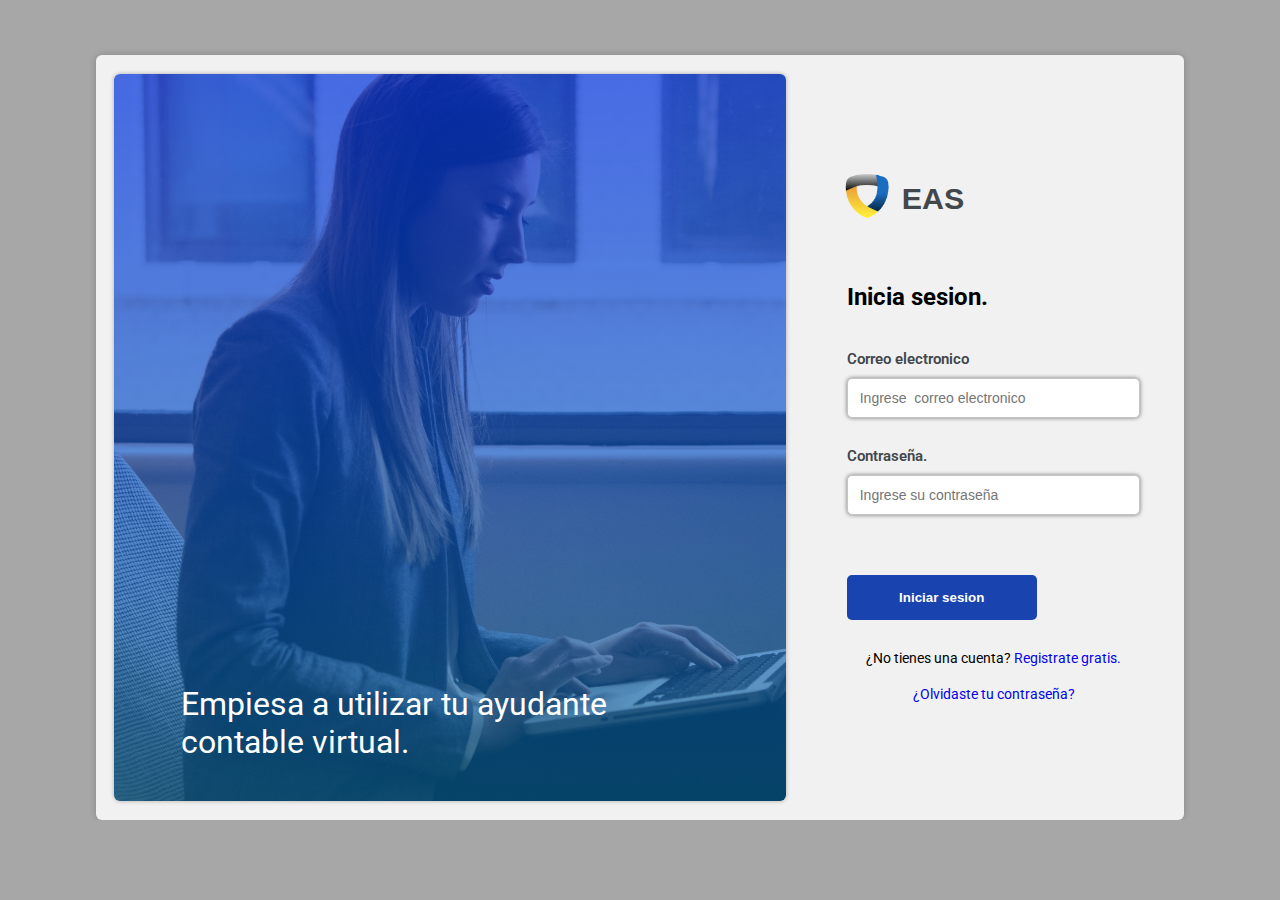
<file: Inicio-sesion.html>
<!DOCTYPE html>
<html lang="en">
<head>
    <meta charset="UTF-8">
    <meta http-equiv="X-UA-Compatible" content="IE=edge">
    <meta name="viewport" content="width=device-width, initial-scale=1.0">
    <link rel="stylesheet" href="Estilos-css/Registrar.css">
    <title>EAS/Inicio-Sesion</title>
</head>
<body>
    <main>
        <div class="contenedor-1">
            <div class="contenedor-1-1">
                <div class="img-f">
                    <h2>Empiesa a utilizar tu ayudante contable virtual. </h2>
                </div>
            </div>
            <div class="contenedor-1-2">
                <div class="logo-1">
                    <img src="Recursos/Imagenes/logo-removebg-preview.png" alt="">
                    <h1>EAS</h1>
                </div>
                <h3>Inicia sesion.</h3>
                <form action="">
                    <div class="cont-caja">
                        <p>Correo electronico</p>
                        <input placeholder="Ingrese  correo electronico" required class="caja" type="email">
                    </div>
                    <div class="cont-caja">
                        <p>Contraseña.</p>
                        <input placeholder="Ingrese su contraseña" class="caja" type="password" required>
                    </div>
                    <input class="btn btn2" type="submit" value="Iniciar sesion"> 
                </form>
                <div class="con-parb">
                    <p class="enl en1">¿No tienes una cuenta? <a href="#">Registrate gratis.</a></p>
                    <p  class="enl"><a href="#" class="  recuperarcontra">¿Olvidaste tu contraseña?</a></p>
                </div>
            </div>
        </div>
    </main>
</body>
</html>
</file>
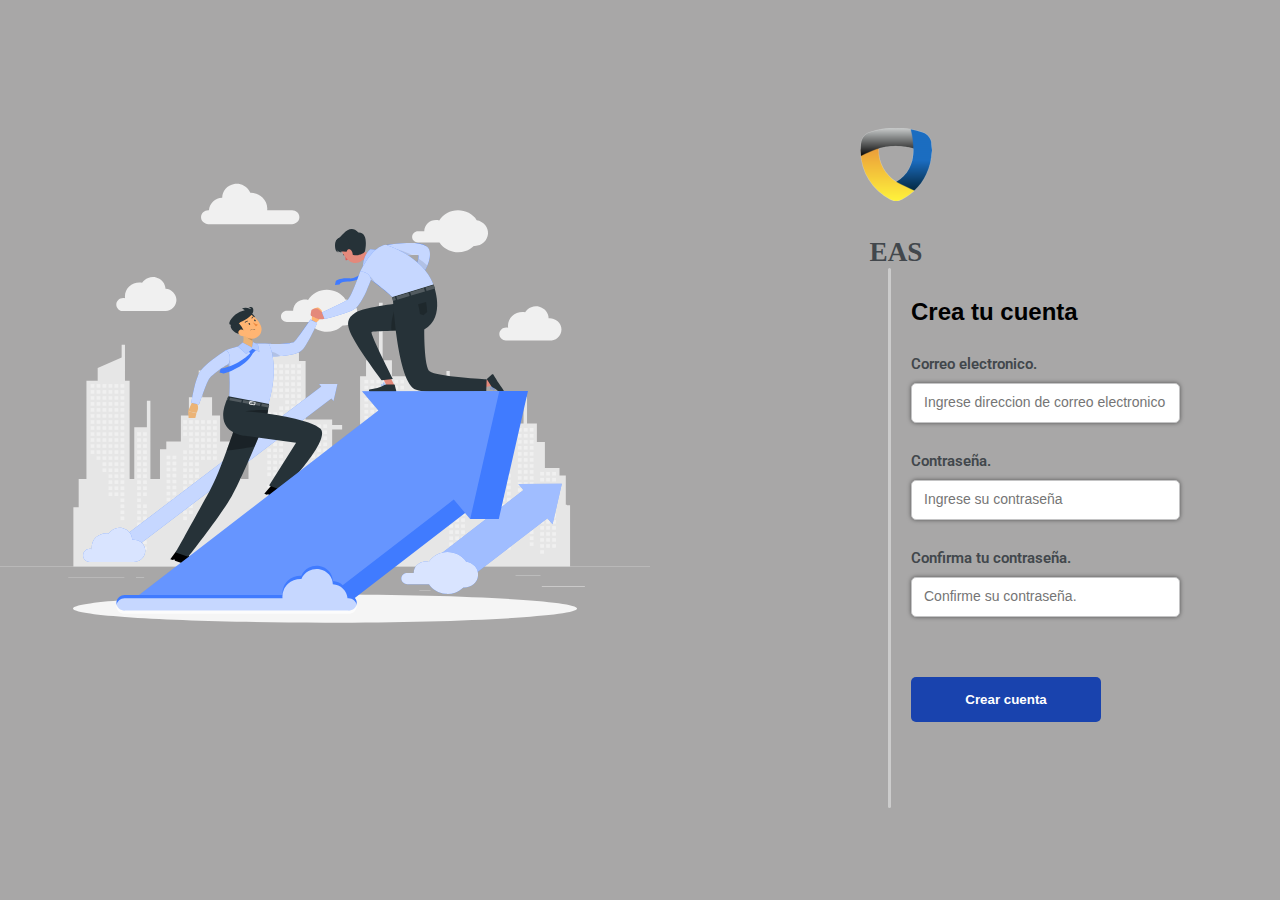
<file: Registrar-2.html>
<!DOCTYPE html>
<html lang="en">
<head>
    <meta charset="UTF-8">
    <meta http-equiv="X-UA-Compatible" content="IE=edge">
    <meta name="viewport" content="width=device-width, initial-scale=1.0">
    <link rel="stylesheet" href="Estilos-css/Registrar.css">
    <title>Document</title>
</head>
<body>
    <main>
        <div class="cont-1">
            <img class="Imagen" src="Recursos/Imagenes/fondo-registrarse-2.png" alt="">
         
            <img class="Imagen-1" src="Recursos/Imagenes/Inicio-sesion .svg" alt="">
        </div>
        <div class="cont-2">
            <div class="logo">
                <img src="Recursos/Imagenes/logo-removebg-preview.png" alt="">
                <h1>EAS</h1>
            </div>
            <div class="contenedor-segundap">
                <div class="part1">
                    <div class="part1-1-s">
                        
                    </div>
                   
                </div>
                <div class="barra">
                </div>
                <div class="part2">
                    <h2>Crea tu cuenta</h2>
                    <form action="">
                        <div class="cont-caja">
                            <p>Correo electronico.</p>
                            <input placeholder="Ingrese direccion de correo electronico" required class="caja" type="email">
                        </div>
                        <div class="cont-caja">
                            <p>Contraseña.</p>
                            <input placeholder="Ingrese su contraseña" class="caja" type="password" required>
                        </div>
                        <div class="cont-caja">
                            <p>Confirma tu contraseña.</p>
                            <input placeholder="Confirme su contraseña." class="caja" type="password" required>
                        </div>
                        <input class="btn btn2" type="button" value="Crear cuenta">
                    </form>
                </div>
            </div>
        </div>
        
       
    </main>
    
</body>
</html>
</file>
<file: Estilos-css/Registrar.css>
@import url('https://fonts.googleapis.com/css2? family=Epilogue:wght@100;200;300;400;500;600;700;800;900&family=Raleway:wght@100;200;300;400;500;600;700;800;900&display=swap');
@import url('https://fonts.googleapis.com/css2?family=Roboto:wght@100;300;400;500;700;900&display=swap');
@import url('variables.css');
*
{
    margin: 0;
    padding: 0;
    box-sizing: border-box;
}
body
{
    width: 100%;
    background: rgb(168, 167, 167);
}

.contenedor
{
    position: relative;
height: 85vh;
width: 85%;
margin:auto auto;
background: rgb(241, 241, 241);
display: flex;
margin-top: 55px;
border-radius: 10px;
box-shadow: 0 0 7px rgba(0,0,0,.2); 
 
}
.logo-r
{
    position: relative;
    width: 80%;
    margin: 0;
    padding: 30px 0 0 30px;
}

.part1-r
{
    width: 35%;
    height: 100%;
    min-width: 360px;
}

.cont-part1-r
{
    width: 95%;
    height: 95%;
    border-radius: 10px;
    background: var(--Azul-Primario);
    margin: auto auto;
    margin-top: 15px;
}
.cont-info
{
  width: 80%;
  margin: 30px auto;
}
.cont-info-condi
{
    width: 80%;
    
    margin-top: 80px;
}
.cont-condi-1
{
    position: relative;
    width: 80%;
    margin: 20px auto;
    background: #012fa3;
    border-radius: 7px;
    display: flex;
    height: 50px;
    align-items: center;
    justify-content: space-around;
    color: #ccc;
    
    cursor: pointer;
}
.cont-condi-1 h4{
    font-family: var(--Roboto);
    font-weight: 500;
    font-size: 15px;
    text-align: left;
}
.cont-info h3
{
   font-family: var(--Roboto);
   color: #fff;
   font-size: 1.5em;
   font-weight: 500;
}
.cont-info p
{
    width: 80%;
    margin: 20px 0;
   font-family: var(--Raleway);
   line-height: 25px;
   font-size: 14px;
   color: #ccc;
}
.part2-r
{
    width: 65%;
}
.con-formulario
{
    position: relative;
    width: 65%;
    height: 95%;
    margin: auto;
}
.slider-idicadores
{
    width: 60px;
    padding: 5px;
    position: relative;
    margin: 0 auto;
    bottom: -10px;
    display: flex;
    justify-content: space-between;
}
.slider-idicadores i
{
    font-size: 10px;
    color: rgb(194, 191, 191);
}
.slider-idicadores .Ci1
{
    color: #012fa3;
    transition: all .4s;
}
.slider-idicadores .Ci2
{
    color: #012fa3;
    transition: all .4s;
}
.slider-idicadores .Ci3
{
    color: #012fa3;
    transition: all .4s;
}
.formu-1-1
{
    width: 0;
    display:none;
    overflow: hidden;
}
.formu-2-2
{
    width: 0;
    display:none;
    overflow: hidden;
}
.cc1
{
    margin-top: 30px;
}
.formu-3-3
{
    width: 0;
    display:none;
    overflow: hidden;
}
.tercera-linia .part-1 input:nth-child(2)
{
   margin-left: 5px;
}
.tercera-linia .part-1 label
{
    font-family: var(--Roboto);
    font-size: 14px;
    margin-left: 3px;
}

.logo h3
{
    text-align: left;
    font-family: 'Roboto', sans-serif;
    font-size: 1.6em;
    font-weight: 800;
    margin-top: 10px;
}
.con-formulario>h3{
    font-family: 'Roboto', sans-serif;
    font-size: 1.2em;
    font-weight: 600;
  
}
.logo img
{
    width: 100px;
    height: 100px;
    
}

.con-formulario h3{
   padding: 10px 0;
}
.linia
{
          
}
.caja:focus-visible
{
    border: 1px solid var(--Azul-Primario);
}

.btn:hover
{
    background: #407BFF;
}
.part
{
    margin: 30px 0;
}
.part p
{
    font-family: 'Roboto', sans-serif;
    font-weight: 600;
    margin-bottom: 10px;
    font-size: 14.5px;
    color: var(--Gris-Primario);
}
.condiciones
{
    width: 100%;
    text-align: center;
    display: flex;
    justify-content: center;
}
.condiciones input
{
    margin-bottom: 30px;
}
.condiciones label
{
    margin-left: 10px;
    font-family:'Roboto', sans-serif; 
    font-size: 14px;

}
form
{
    width: 100%;
}
.btn
{
    position: relative;
    height: 45px;
    width: 100%;
    margin: 0 auto;
    border: none;
    border-radius: 5px;
    font-weight: bolder;
    background: var(--Azul-Primario);
    color: #ccc;
    margin-bottom: 30px;
    margin-top: 30px;
    cursor: pointer;
}
.enlace-in
{
    width: 100%;
    display: flex;
    justify-content: center;
}
.acceso-icio
{
   position: relative;
   margin: 0 auto;
   padding-bottom: 30px;
   font-family:'Roboto', sans-serif; 
   font-size: 14px;
}
.acceso-icio a{
    text-decoration: none;
    margin-left: 3px;
    color: var(--Azul-Primario);
}

/*? segunda pantalla de registrarse.*/
main
{
    width: 100%;
    overflow: hidden;
    display: flex;
    align-items: center;
}
.cont-2
{
    width: 60%;
    position: relative;
    justify-content: center;
    align-items: center;
}
.logo
{
    text-align: center;
}
.cont-caja::-webkit-input-placeholder
{
   font-size: 14px;
   padding-left: 7px;
   
}
.contenedor-segundap
{
    z-index: 2;
    width: 100%;
    display: flex;
   
    overflow: hidden;
    justify-content: center;
    margin: 0 auto;
}
.contenedor-segundap .part2 h2
{
   font-family: var(--Epilogue);
   margin: 30px 0;
   font-weight: 700;
   font-size: 1.5em;
}
.logo img
{
   width: 150px;
   height: 150px;
}
.logo h1{
    color: var(--Gris-Secundario);
    font-size: 1.7em;
    margin-top: -10px;
}
.cont-caja .caja
{
    box-shadow: 0 0 4px rgba(0,0,0, .5);
}
.barra
{
    height: 60vh;
    margin: auto 20px;
    margin-left: 7px;
    width: 3px;
    background-color: #ccc;
    z-index: 4;
    border-radius: 3px;
}
.part1-1-s
{
   
}
.cont-caja
{
    margin-bottom: 30px;
}
.cont-caja p
{
    font-family: 'Roboto', sans-serif;
    font-weight: 600;
    margin-bottom: 10px;
    font-size: 14.5px;
    color: var(--Gris-Secundario);
}
.btn2
{
    background: var(--Azul-Primario);
    color: #fff;
    cursor: pointer;
}
.btn2:hover
{
   background: #407BFF;
}
.part2
{
    width: 35%;
}
.Imagen
{
    position: absolute;
    bottom: 0;
    left: 0;
    z-index: -1;
    width: 600px;
}
.contenedor-segundap .part1
{
    overflow: hidden;
    width: 35%;
    margin-top: 30px;
    
}
.contenedor-segundap .part1 h3
{
    font-family: var(--Roboto);
    font-weight: 400;
    font-size: 1.3em;
    margin-bottom: 20px;
    
    line-height: 30px;
}
.contenedor-segundap .part1 p{
    font-family: var(--Roboto);
    width: 95%;
    line-height: 25px;
    font-size: 15px;
    color: var(--Gris-Secundario);
    
}

.cont-1
{
    width: 40%;
    position: relative;
    left: 0;
    height: 100vh;
}
.Imagen-1
{
    position: relative;
    bottom: 0px;
    left: 0px;
   width: 650px;
   height: 650px;
   padding-top: 70px;
}
@media (min-width: 650px)
{
    .btn
    {
        width: 190px;
    }
   .segunda-linia
   {
    margin-bottom: 0px;
   } 
  .primera-linia, .tercera-linia, .cuarta-linia
  {
    margin-bottom: -30px;
    display: flex;
    flex-direction: row;
    justify-content: space-between;
  }
  .tercera-linia
  {
    align-items: center;
  }
  .tercera-linia .part-1
  {
    width: 40%;
  }
  .tercera-linia .part-2
  {
    width: 56%;
  }
  .primera-linia .part-1
  {
    width: 48%;
  }
  .primera-linia .part-2
  {
    width: 48%;
  }
   .cuarta-linia .part-1
  {
    width: 48%;
  }
  .cuarta-linia .part-2
  {
    width: 48%;
  }
  
}



@media(max-width:1080px)
{

}

/*?Pantalla de inicio de sesion*/
.contenedor-1
{
    position: relative;
    height: 85vh;
    width: 85%;
    margin:auto auto;
    background: rgb(241, 241, 241);
    display: flex;
    margin-top: 55px;
    border-radius: 6px;
    box-shadow: 0 0 7px rgba(0,0,0,.2);
}
.contenedor-1-1
{
    width: 65%;
    display: flex;
    
}
.img-f
{
    border-radius: 6px;
  width: 95%;
  height: 95%;
  margin:auto auto;
  background-image:linear-gradient(to top, rgba(9, 112, 172, 0.601) 0%, rgba(6, 56, 223, 0.73) 100%), url(../Recursos/Imagenes/fondo-inicio-sesion.jpg);
  background-size: cover;
  display: flex;
  background-repeat: no-repeat;
  box-shadow: 0 0 4px rgba(0,0,0, .3);
  justify-content: center;
  align-items: flex-end;
}
.contenedor-1-2>h3
{
    margin: 40px 0 40px 0;
    font-family: var(--Roboto);
    font-size: 1.5em;
}
.logo-1
{
    margin-left: -25px;
    display: flex;
    align-items: center;
}
.logo-1 img
{
    width: 90px;
    height: 90px;
}
.logo-1 h1
{
    font-family: var(--Epilogue);
    color: var(--Gris-Secundario);
    font-weight: 800;
    font-size: 1.9em;
    margin-left: -10px;
}
.img-f h2
{
    width: 80%;
    margin: 40px auto;
    font-family: var(--Roboto);
    color: #fff;
    font-size: 2em;
    font-weight: 400;
}
.contenedor-1-2
{
    width: 27%;
    margin: auto;
}
.enl
{
    position: relative;
   margin: 0 auto;
   padding-bottom: 20px;
   font-family:'Roboto', sans-serif; 
   font-size: 14px;
   text-decoration: none;
   text-align: center;
}

.enl a
{
    text-decoration: none;
}
.logo-r h1
{
    color: rgb(206, 203, 203);
}
main
{
    background: rgb(168, 167, 167);
}
.btn-2,.btn-3
{
    margin-top: -2px;
}
.tercera-linia .part-1 input
{
    margin-left: 15px;
    accent-color: var(--Azul-Primario);
    cursor: pointer;
}



/*!Estilo global para la caja de texto*/
.caja
{
   width: 100%;
   height: 40px;
   border: 1px solid var(--Gris-Claro);
   border-radius: 5px;
   box-sizing: border-box;
   transition: all .3s;
   outline: none;
   padding: 0 10px;
}
.caja:focus
{
    border-color: var(--Azul-Primario);
    box-shadow: 0 0 5px rgba(21, 60, 167, 0.7);
}
.caja::-webkit-input-placeholder
{
    font-size: 14px;
    padding-left: 2px;
}
</file>
